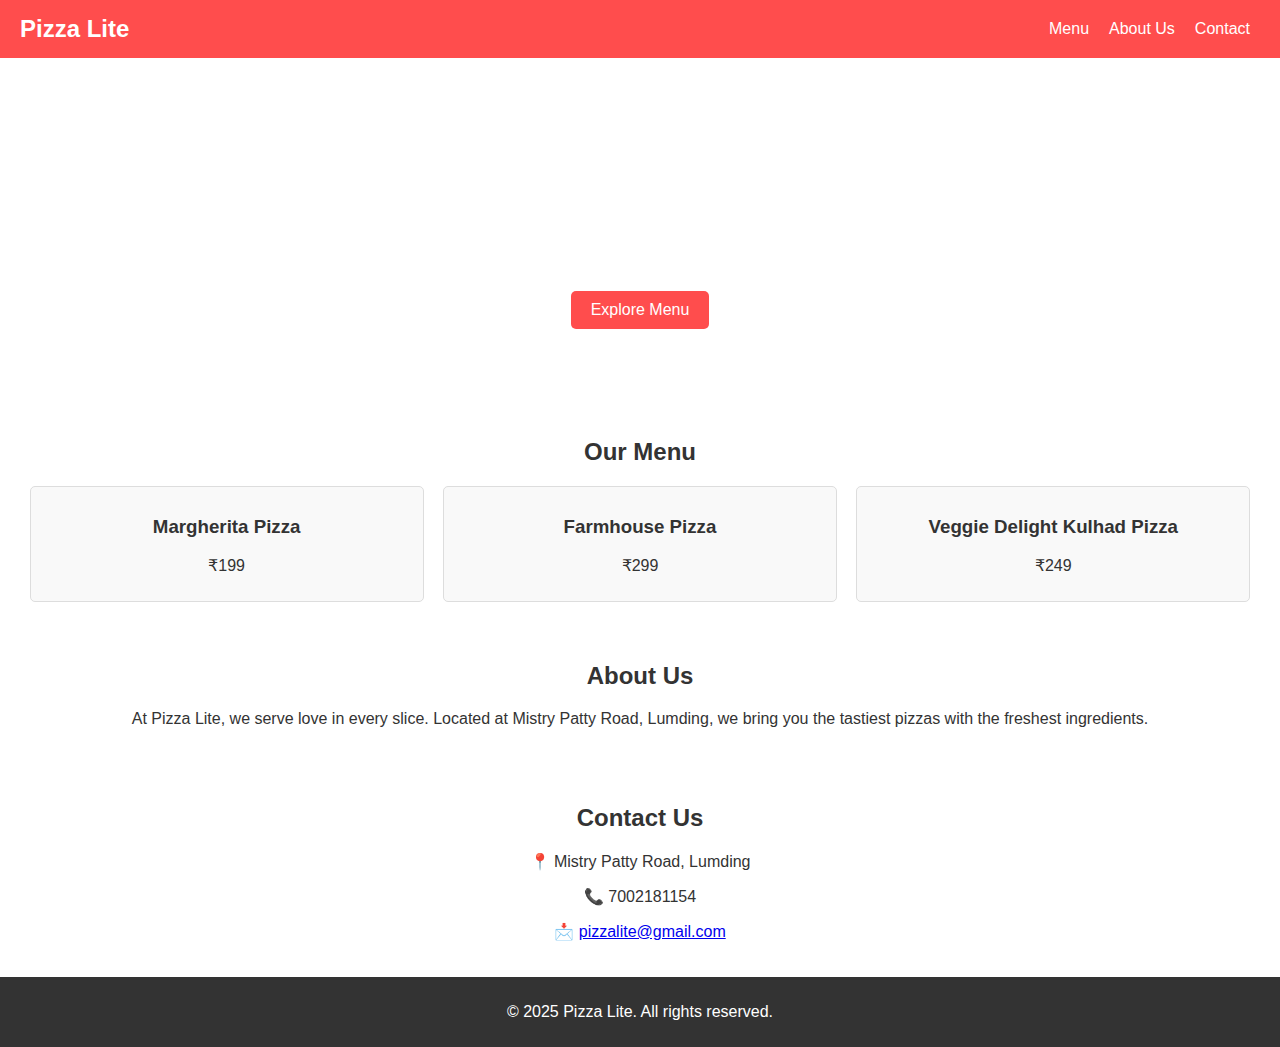
<file: index.html>
<!DOCTYPE html>
<html lang="en">
<head>
  <meta charset="UTF-8">
  <meta name="viewport" content="width=device-width, initial-scale=1.0">
  <title>Pizza Lite</title>
  <link rel="stylesheet" href="pizzalite.css">
</head>
<body>
  <header>
    <div class="logo">Pizza Lite</div>
    <nav>
      <ul>
        <li><a href="#menu">Menu</a></li>
        <li><a href="#about">About Us</a></li>
        <li><a href="#contact">Contact</a></li>
      </ul>
    </nav>
  </header>

  <section class="hero">
    <h1>Love at First Bite!</h1>
    <p>Delicious Pizzas for Every Mood.</p>
    <a href="#menu" class="btn">Explore Menu</a>
  </section>

  <section id="menu" class="menu">
    <h2>Our Menu</h2>
    <div class="menu-items">
      <div class="item">
        <h3>Margherita Pizza</h3>
        <p>₹199</p>
      </div>
      <div class="item">
        <h3>Farmhouse Pizza</h3>
        <p>₹299</p>
      </div>
      <div class="item">
        <h3>Veggie Delight Kulhad Pizza</h3>
        <p>₹249</p>
      </div>
    </div>
  </section>

  <section id="about" class="about">
    <h2>About Us</h2>
    <p>At Pizza Lite, we serve love in every slice. Located at Mistry Patty Road, Lumding, we bring you the tastiest pizzas with the freshest ingredients.</p>
  </section>

  <section id="contact" class="contact">
    <h2>Contact Us</h2>
    <p>📍 Mistry Patty Road, Lumding</p>
    <p>📞 7002181154</p>
    <p>📩 <a href="mailto:pizzalite@gmail.com">pizzalite@gmail.com</a></p>
  </section>

  <footer>
    <p>&copy; 2025 Pizza Lite. All rights reserved.</p>
  </footer>

  <script src="pizzalite.js"></script>
</body>
</html>
</file>
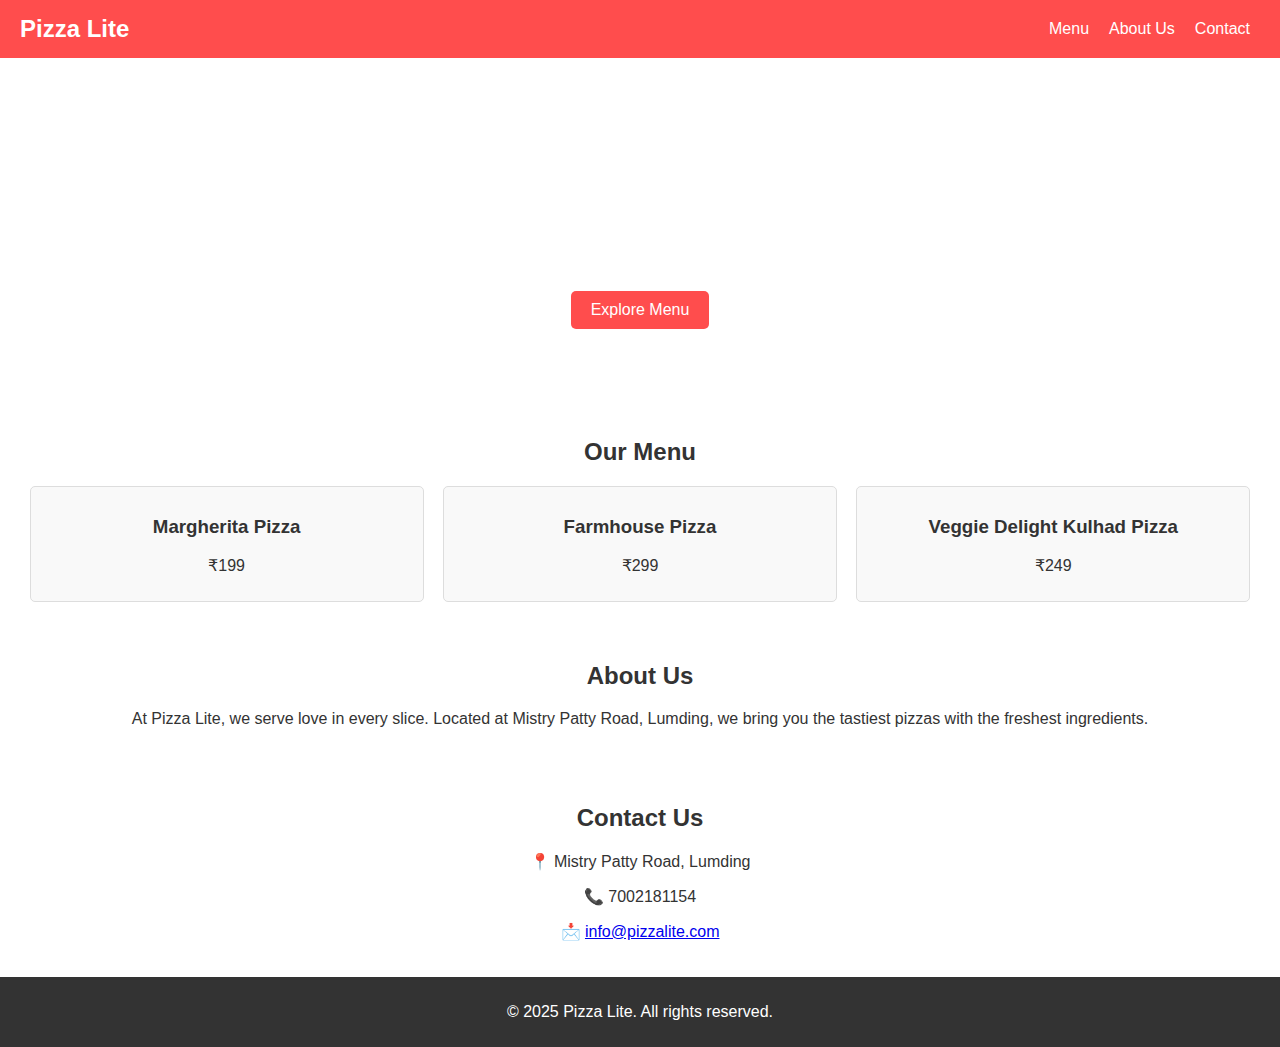
<file: pizzalite.html>
<!DOCTYPE html>
<html lang="en">
<head>
  <meta charset="UTF-8">
  <meta name="viewport" content="width=device-width, initial-scale=1.0">
  <title>Pizza Lite</title>
  <link rel="stylesheet" href="pizzalite.css">
</head>
<body>
  <header>
    <div class="logo">Pizza Lite</div>
    <nav>
      <ul>
        <li><a href="#menu">Menu</a></li>
        <li><a href="#about">About Us</a></li>
        <li><a href="#contact">Contact</a></li>
      </ul>
    </nav>
  </header>

  <section class="hero">
    <h1>Love at First Bite!</h1>
    <p>Delicious Pizzas for Every Mood.</p>
    <a href="#menu" class="btn">Explore Menu</a>
  </section>

  <section id="menu" class="menu">
    <h2>Our Menu</h2>
    <div class="menu-items">
      <div class="item">
        <h3>Margherita Pizza</h3>
        <p>₹199</p>
      </div>
      <div class="item">
        <h3>Farmhouse Pizza</h3>
        <p>₹299</p>
      </div>
      <div class="item">
        <h3>Veggie Delight Kulhad Pizza</h3>
        <p>₹249</p>
      </div>
    </div>
  </section>

  <section id="about" class="about">
    <h2>About Us</h2>
    <p>At Pizza Lite, we serve love in every slice. Located at Mistry Patty Road, Lumding, we bring you the tastiest pizzas with the freshest ingredients.</p>
  </section>

  <section id="contact" class="contact">
    <h2>Contact Us</h2>
    <p>📍 Mistry Patty Road, Lumding</p>
    <p>📞 7002181154</p>
    <p>📩 <a href="mailto:info@pizzalite.com">info@pizzalite.com</a></p>
  </section>

  <footer>
    <p>&copy; 2025 Pizza Lite. All rights reserved.</p>
  </footer>

  <script src="pizzalite.js"></script>
</body>
</html>
</file>
<file: pizzalite.css>
body {
    font-family: Arial, sans-serif;
    margin: 0;
    padding: 0;
    color: #333;
  }
  
  header {
    background: #ff4d4d;
    color: white;
    padding: 15px 20px;
    display: flex;
    justify-content: space-between;
    align-items: center;
  }
  
  header .logo {
    font-size: 1.5em;
    font-weight: bold;
  }
  
  header ul {
    list-style: none;
    display: flex;
    margin: 0;
    padding: 0;
  }
  
  header ul li {
    margin: 0 10px;
  }
  
  header ul li a {
    color: white;
    text-decoration: none;
  }
  
  .hero {
    background: url('https://images.unsplash.com/photo-1601924638868-3ac0336fe16d') no-repeat center/cover;
    height: 300px;
    color: white;
    text-align: center;
    display: flex;
    flex-direction: column;
    justify-content: center;
    align-items: center;
  }
  
  .hero h1 {
    font-size: 2.5em;
  }
  
  .hero .btn {
    background: #ff4d4d;
    color: white;
    padding: 10px 20px;
    text-decoration: none;
    border-radius: 5px;
    margin-top: 15px;
  }
  
  section {
    padding: 20px;
    text-align: center;
  }
  
  .menu-items {
    display: flex;
    justify-content: space-around;
    margin-top: 20px;
  }
  
  .menu-items .item {
    background: #f9f9f9;
    padding: 10px;
    border: 1px solid #ddd;
    border-radius: 5px;
    width: 30%;
  }
  
  footer {
    background: #333;
    color: white;
    text-align: center;
    padding: 10px 0;
  }
</file>
